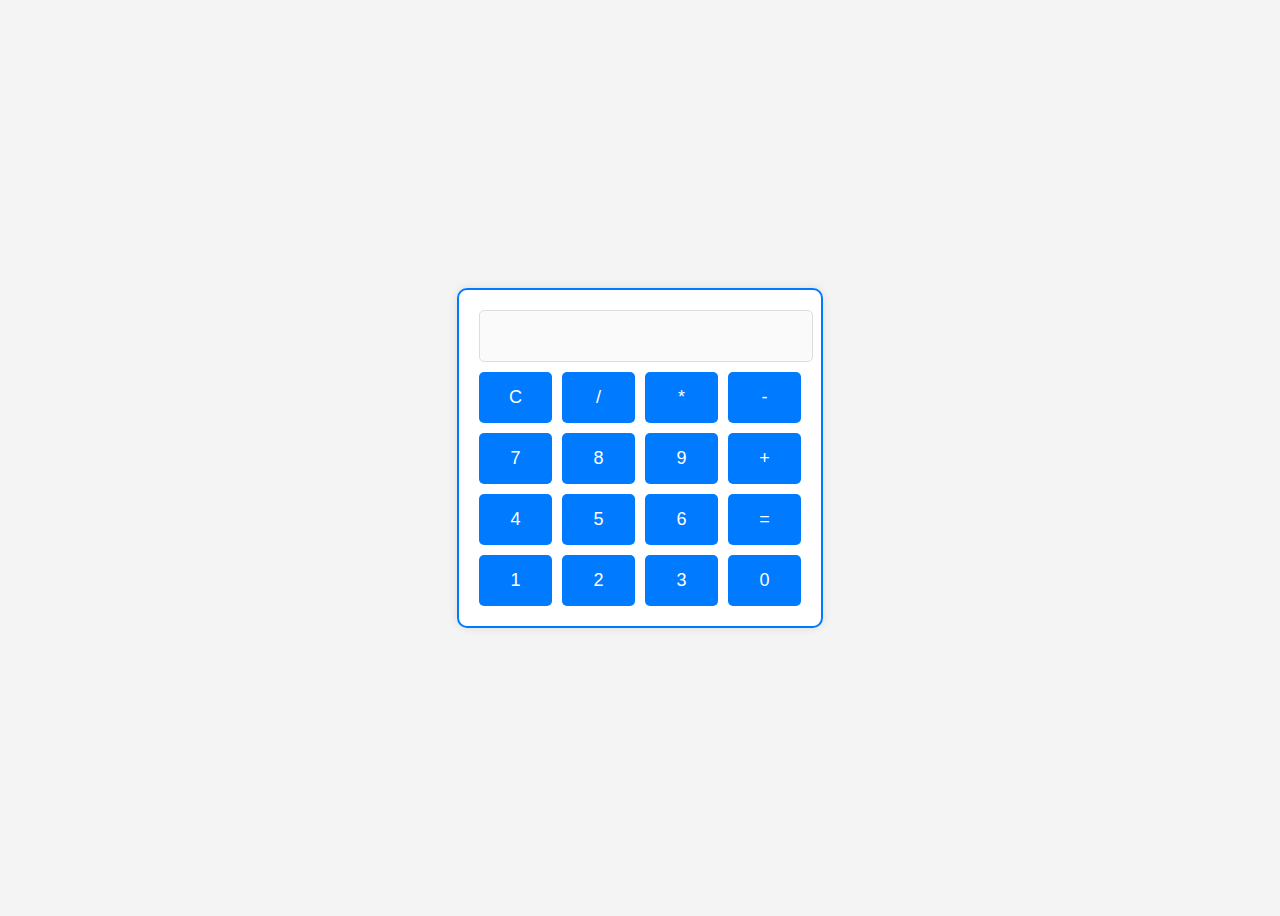
<file: Assignment 5/index.html>
<!DOCTYPE html>
<html lang="en">
<head>
    <meta charset="UTF-8">
    <meta name="viewport" content="width=device-width, initial-scale=1.0">
    <link rel="stylesheet" href="styles.css">
    <title>Calculator</title>
</head>
<body>
    <div class="calculator">
        <input type="text" id="display" disabled />
        <div class="buttons">
            <button onclick="clearDisplay()">C</button>
            <button onclick="appendToDisplay('/')">/</button>
            <button onclick="appendToDisplay('*')">*</button>
            <button onclick="appendToDisplay('-')">-</button>
            <button onclick="appendToDisplay('7')">7</button>
            <button onclick="appendToDisplay('8')">8</button>
            <button onclick="appendToDisplay('9')">9</button>
            <button onclick="appendToDisplay('+')">+</button>
            <button onclick="appendToDisplay('4')">4</button>
            <button onclick="appendToDisplay('5')">5</button>
            <button onclick="appendToDisplay('6')">6</button>
            <button onclick="calculate()">=</button>
            <button onclick="appendToDisplay('1')">1</button>
            <button onclick="appendToDisplay('2')">2</button>
            <button onclick="appendToDisplay('3')">3</button>
            <button onclick="appendToDisplay('0')">0</button>
        </div>
    </div>

    <script src="script.js"></script>
</body>
</html>
</file>
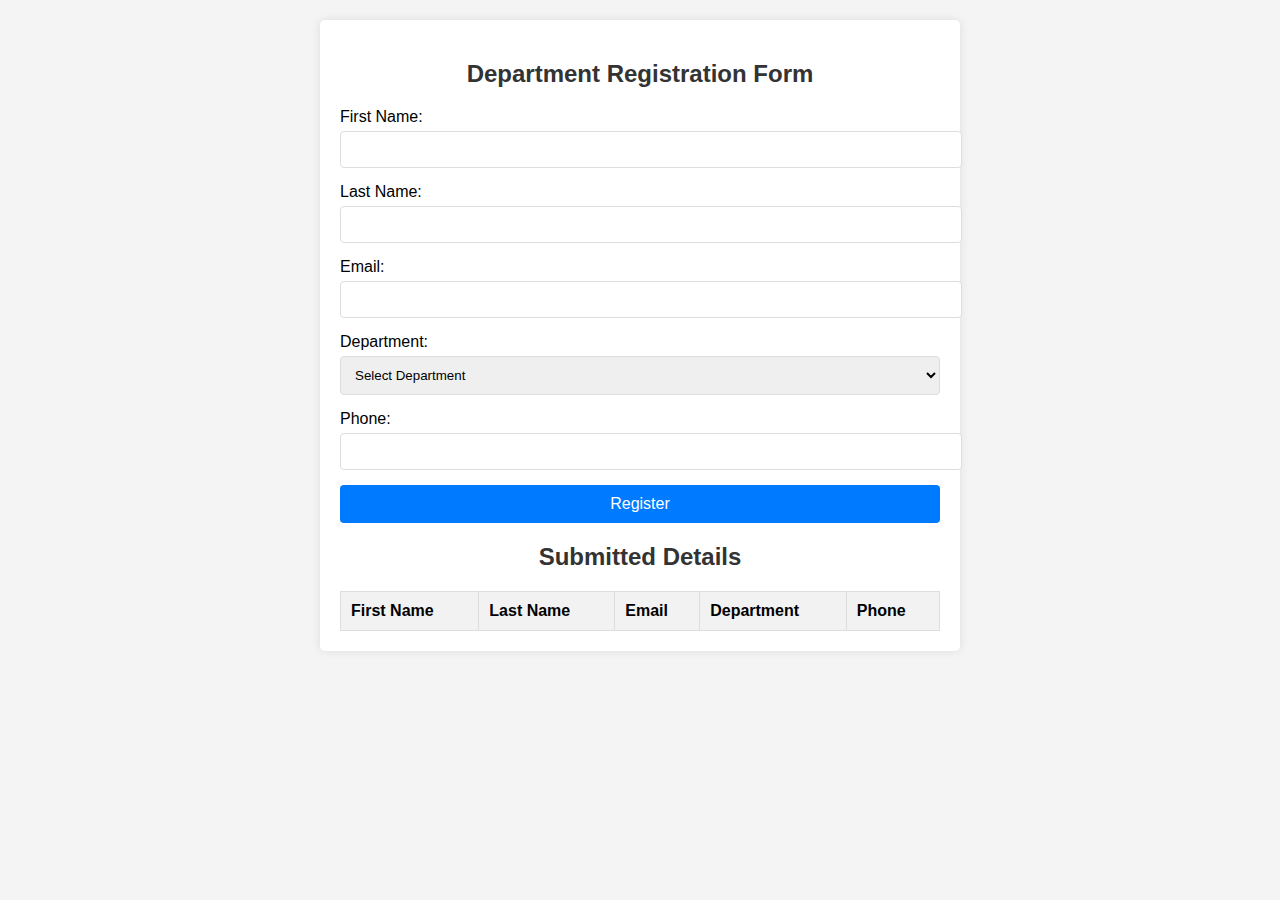
<file: Assignment 7/index.html>
<!DOCTYPE html>
<html lang="en">
<head>
    <meta charset="UTF-8">
    <meta name="viewport" content="width=device-width, initial-scale=1.0">
    <link rel="stylesheet" href="styles.css">
    <title>Department Registration Form</title>
</head>
<body>
    <div class="container">
        <h2>Department Registration Form</h2>
        <form id="registrationForm" onsubmit="return handleSubmit(event)">
            <div class="form-group">
                <label for="firstName">First Name:</label>
                <input type="text" id="firstName" name="firstName" required>
                <small class="error" id="firstNameError"></small>
            </div>
            <div class="form-group">
                <label for="lastName">Last Name:</label>
                <input type="text" id="lastName" name="lastName" required>
                <small class="error" id="lastNameError"></small>
            </div>
            <div class="form-group">
                <label for="email">Email:</label>
                <input type="email" id="email" name="email" required>
                <small class="error" id="emailError"></small>
            </div>
            <div class="form-group">
                <label for="department">Department:</label>
                <select id="department" name="department" required>
                    <option value="">Select Department</option>
                    <option value="Computer Science">Computer Science</option>
                    <option value="Information Technology">Information Technology</option>
                    <option value="Electrical Engineering">Electrical Engineering</option>
                    <option value="Mechanical Engineering">Mechanical Engineering</option>
                </select>
                <small class="error" id="departmentError"></small>
            </div>
            <div class="form-group">
                <label for="phone">Phone:</label>
                <input type="tel" id="phone" name="phone" required>
                <small class="error" id="phoneError"></small>
            </div>
            <button type="submit">Register</button>
        </form>

        <h2>Submitted Details</h2>
        <table id="detailsTable">
            <thead>
                <tr>
                    <th>First Name</th>
                    <th>Last Name</th>
                    <th>Email</th>
                    <th>Department</th>
                    <th>Phone</th>
                </tr>
            </thead>
            <tbody>
                <!-- Dynamic rows will be added here -->
            </tbody>
        </table>
    </div>

    <script src="script.js"></script>
</body>
</html>
</file>
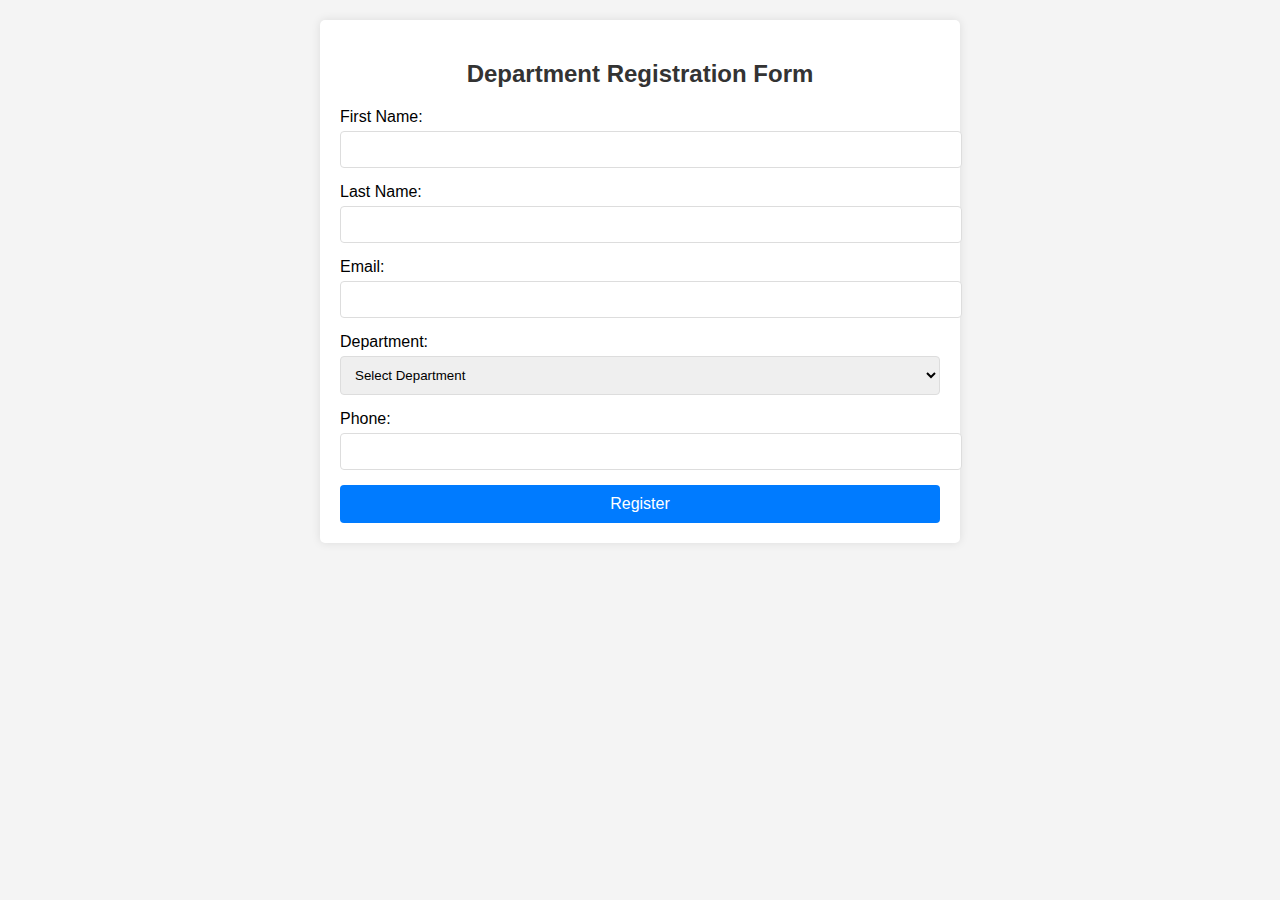
<file: Assignment 8/index.html>
<!DOCTYPE html>
<html lang="en">
<head>
    <meta charset="UTF-8">
    <meta name="viewport" content="width=device-width, initial-scale=1.0">
    <link rel="stylesheet" href="styles.css">
    <title>Department Registration Form</title>
</head>
<body>
    <div class="container">
        <h2>Department Registration Form</h2>
        <form id="registrationForm" onsubmit="return handleSubmit(event)">
            <div class="form-group">
                <label for="firstName">First Name:</label>
                <input type="text" id="firstName" name="firstName" required>
                <small class="error" id="firstNameError"></small>
            </div>
            <div class="form-group">
                <label for="lastName">Last Name:</label>
                <input type="text" id="lastName" name="lastName" required>
                <small class="error" id="lastNameError"></small>
            </div>
            <div class="form-group">
                <label for="email">Email:</label>
                <input type="email" id="email" name="email" required>
                <small class="error" id="emailError"></small>
            </div>
            <div class="form-group">
                <label for="department">Department:</label>
                <select id="department" name="department" required>
                    <option value="">Select Department</option>
                    <option value="Computer Science">Computer Science</option>
                    <option value="Information Technology">Information Technology</option>
                    <option value="Electrical Engineering">Electrical Engineering</option>
                    <option value="Mechanical Engineering">Mechanical Engineering</option>
                </select>
                <small class="error" id="departmentError"></small>
            </div>
            <div class="form-group">
                <label for="phone">Phone:</label>
                <input type="tel" id="phone" name="phone" required>
                <small class="error" id="phoneError"></small>
            </div>
            <button type="submit">Register</button>
        </form>
    </div>

    <script src="script.js"></script>
</body>
</html>
</file>
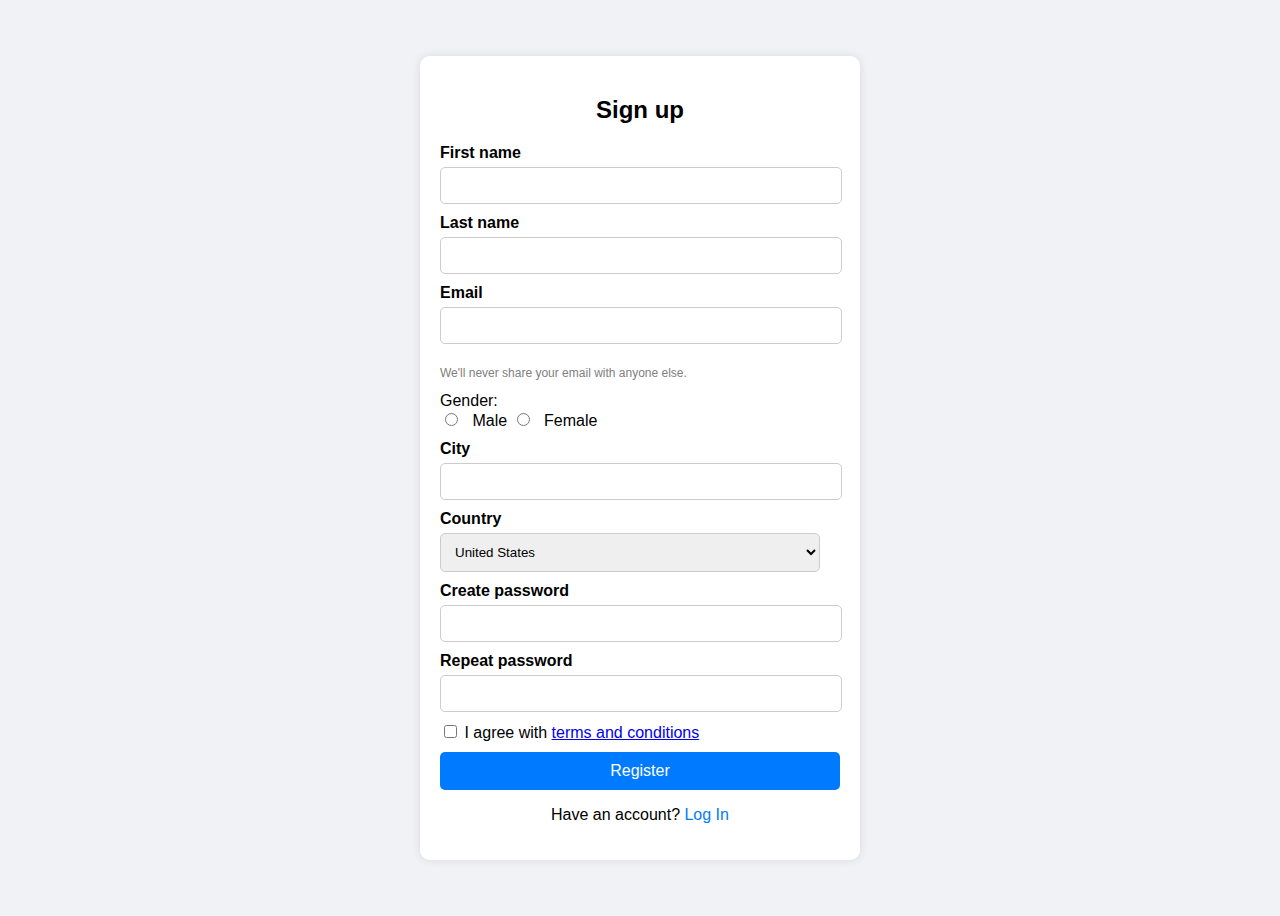
<file: Full Stack Dev.html>
<!DOCTYPE html>
<html lang="en">
<head>
    <meta charset="UTF-8">
    <meta name="viewport" content="width=device-width, initial-scale=1.0">
    <title>Sign Up</title>
    <style>
        body {
            font-family: Arial, sans-serif;
            display: flex;
            justify-content: center;
            align-items: center;
            height: 100vh;
            background-color: #f0f2f5;
        }
        .container {
            background-color: white;
            padding: 20px;
            border-radius: 10px;
            box-shadow: 0 0 10px rgba(0, 0, 0, 0.1);
            max-width: 400px;
            width: 100%;
        }
        .container h2 {
            text-align: center;
            margin-bottom: 20px;
        }
        .container label {
            display: block;
            margin-bottom: 5px;
            font-weight: bold;
        }
        .container input[type="text"],
        .container input[type="email"],
        .container input[type="password"],
        .container select {
            width: calc(100% - 20px);
            padding: 10px;
            margin-bottom: 10px;
            border: 1px solid #ccc;
            border-radius: 5px;
        }
        .container input[type="radio"] {
            margin-right: 10px;
        }
        .container .gender {
            margin-bottom: 10px;
        }
        .container .gender label {
            display: inline;
            font-weight: normal;
        }
        .container .checkbox {
            margin-bottom: 10px;
        }
        .container .checkbox label {
            display: inline;
            font-weight: normal;
        }
        .container button {
            width: 100%;
            padding: 10px;
            background-color: #007bff;
            color: white;
            border: none;
            border-radius: 5px;
            font-size: 16px;
        }
        .container button:hover {
            background-color: #0056b3;
        }
        .container .login {
            text-align: center;
            margin-top: 10px;
        }
        .container .login a {
            color: #007bff;
            text-decoration: none;
        }
        .container .login a:hover {
            text-decoration: underline;
        }
    </style>
</head>
<body>
    <div class="container">
        <h2>Sign up</h2>
        <form action="/submit_form" method="POST">
            <label for="firstName">First name</label>
            <input type="text" id="firstName" name="firstName" required>
            
            <label for="lastName">Last name</label>
            <input type="text" id="lastName" name="lastName" required>
            
            <label for="email">Email</label>
            <input type="email" id="email" name="email" required>
            <p style="font-size: 12px; color: gray;">We'll never share your email with anyone else.</p>
            
            <div class="gender">
                <label>Gender:</label><br>
                <input type="radio" id="male" name="gender" value="male" required>
                <label for="male">Male</label>
                <input type="radio" id="female" name="gender" value="female" required>
                <label for="female">Female</label>
            </div>
            
            <label for="city">City</label>
            <input type="text" id="city" name="city" required>
            
            <label for="country">Country</label>
            <select id="country" name="country" required>
                <option value="United States">United States</option>
                <option value="Canada">Canada</option>
                <option value="United Kingdom">United Kingdom</option>
                <option value="India">India</option>
                <!-- Add more options as needed -->
            </select>
            
            <label for="password">Create password</label>
            <input type="password" id="password" name="password" required>
            
            <label for="confirmPassword">Repeat password</label>
            <input type="password" id="confirmPassword" name="confirmPassword" required>
            
            <div class="checkbox">
                <input type="checkbox" id="terms" name="terms" required>
                <label for="terms">I agree with <a href="#">terms and conditions</a></label>
            </div>
            
            <button type="submit">Register</button>
        </form>
        <div class="login">
            <p>Have an account? <a href="#">Log In</a></p>
        </div>
    </div>
</body>
</html>
</file>
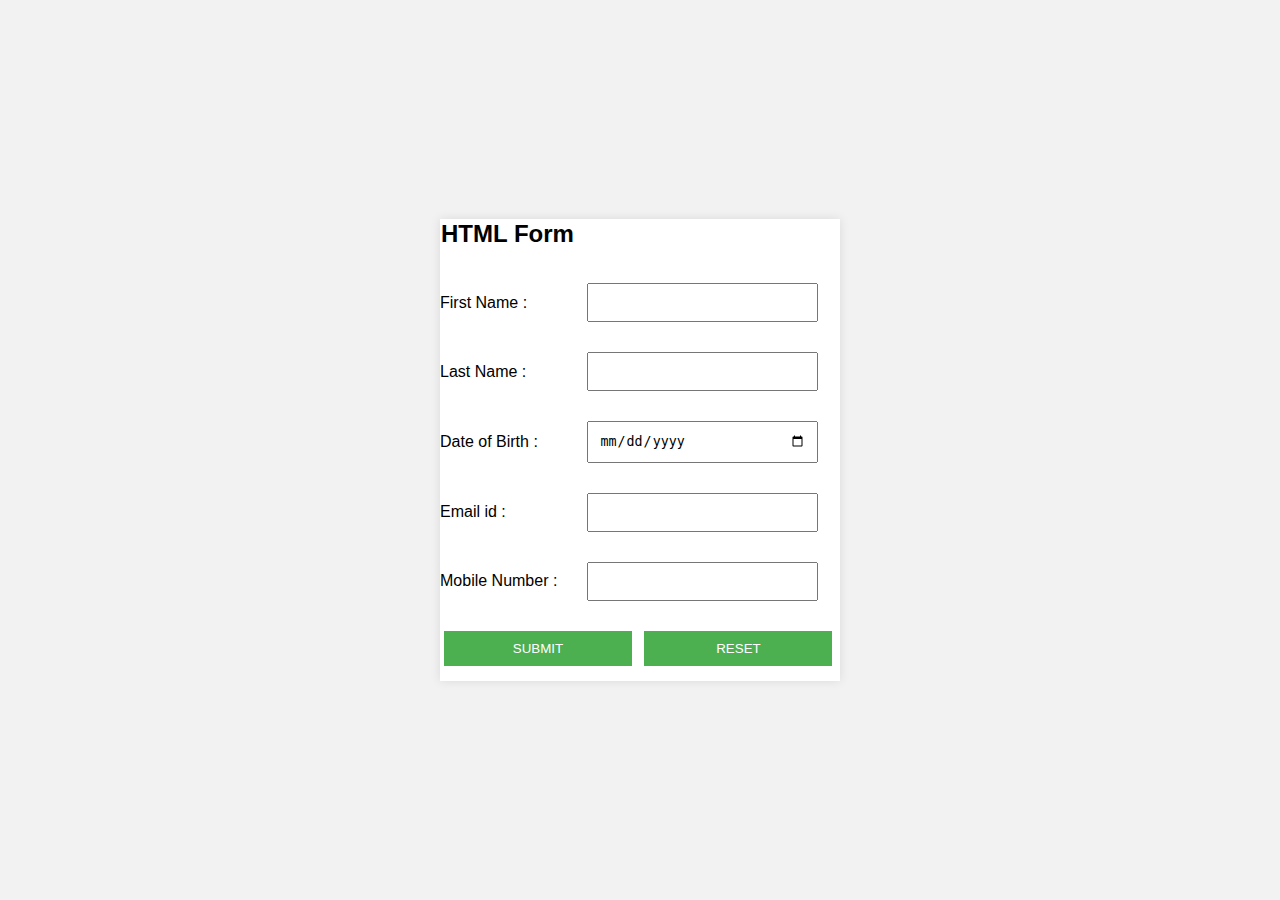
<file: HTML registration form.html>
<!DOCTYPE html>
<html>
<head>
    <title>Student Registration Form</title>
    <style>
        body {
            font-family: Arial, sans-serif;
            background-color: #f2f2f2;
            display: flex;
            justify-content: center;
            align-items: center;
            height: 100vh;
            margin: 0;
        }
        table {
            border-collapse: collapse;
            width: 400px;
            background-color: #ffffff;
            padding: 20px;
            box-shadow: 0 0 10px rgba(0, 0, 0, 0.1);
        }
        th {
            text-align: left;
            padding-bottom: 20px;
            font-size: 24px;
        }
        td {
            padding: 10px 0;
        }
        input[type="text"],
        input[type="email"],
        input[type="date"] {
            width: calc(100% - 22px);
            padding: 10px;
            margin: 5px 0;
            box-sizing: border-box;
        }
        input[type="submit"],
        input[type="reset"] {
            width: calc(50% - 12px);
            padding: 10px;
            margin: 5px 1%;
            background-color: #4CAF50;
            color: white;
            border: none;
            cursor: pointer;
        }
        input[type="submit"]:hover,
        input[type="reset"]:hover {
            background-color: #45a049;
        }
    </style>
</head>
<body>

    <form>
        <table>
            <tr>
                <th colspan="2">HTML Form</th>
            </tr>
            <tr>
                <td>First Name :</td>
                <td><input type="text" name="first_name" required></td>
            </tr>
            <tr>
                <td>Last Name :</td>
                <td><input type="text" name="last_name" required></td>
            </tr>
            <tr>
                <td>Date of Birth :</td>
                <td><input type="date" name="dob" required></td>
            </tr>
            <tr>
                <td>Email id :</td>
                <td><input type="email" name="email" required></td>
            </tr>
            <tr>
                <td>Mobile Number :</td>
                <td><input type="text" name="mobile" required></td>
            </tr>
            <tr>
                <td colspan="2">
                    <input type="submit" value="SUBMIT">
                    <input type="reset" value="RESET">
                </td>
            </tr>
        </table>
    </form>

</body>
</html>
</file>
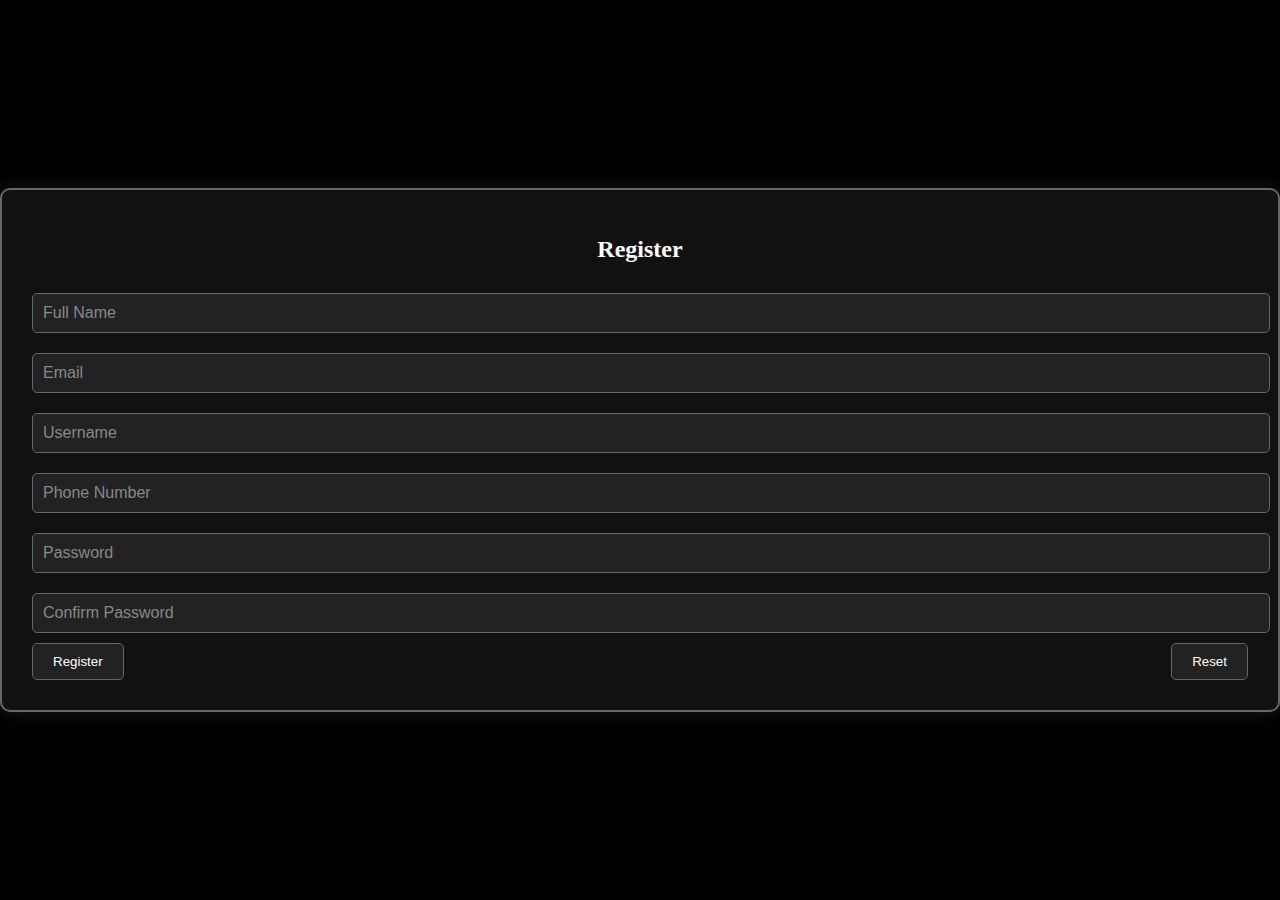
<file: Assignment3/Credo.html>
<!DOCTYPE html>
<html lang="en">
<head>
    <meta charset="UTF-8">
    <meta name="viewport" content="width=device-width, initial-scale=1.0">
    <title>Registration Form</title>
    <link rel="stylesheet" href="css/style.css"> <!-- Link to your CSS file -->
</head>
<body>
    <div class="form-container">
        <form>
            <h1>Register</h1>
            <input type="text" placeholder="Full Name" required>
            <input type="email" placeholder="Email" required>
            <input type="text" placeholder="Username" required>
            <input type="tel" placeholder="Phone Number" required>
            <input type="password" placeholder="Password" required>
            <input type="password" placeholder="Confirm Password" required>
            <div class="form-buttons">
                <button type="submit">Register</button>
                <button type="reset">Reset</button>
            </div>
        </form>
    </div>
</body>
</html>
</file>
<file: Assignment 5/styles.css>
body {
    display: flex;
    justify-content: center;
    align-items: center;
    height: 100vh;
    background-color: #f4f4f4;
    font-family: Arial, sans-serif;
}

.calculator {
    border: 2px solid #007bff;
    border-radius: 10px;
    padding: 20px;
    box-shadow: 0 0 10px rgba(0, 0, 0, 0.1);
    background-color: #fff;
}

#display {
    width: 100%;
    height: 40px;
    font-size: 24px;
    text-align: right;
    margin-bottom: 10px;
    padding: 5px;
    border: 1px solid #ddd;
    border-radius: 5px;
}

.buttons {
    display: grid;
    grid-template-columns: repeat(4, 1fr);
    gap: 10px;
}

button {
    padding: 15px;
    font-size: 18px;
    border: none;
    border-radius: 5px;
    background-color: #007bff;
    color: white;
    cursor: pointer;
    transition: background-color 0.3s;
}

button:hover {
    background-color: #0056b3;
}
</file>
<file: Assignment 7/styles.css>
body {
    font-family: Arial, sans-serif;
    background-color: #f4f4f4;
    margin: 0;
    padding: 20px;
}

.container {
    background: #fff;
    padding: 20px;
    border-radius: 5px;
    box-shadow: 0 0 10px rgba(0, 0, 0, 0.1);
    max-width: 600px;
    margin: auto;
}

h2 {
    text-align: center;
    color: #333;
}

.form-group {
    margin-bottom: 15px;
}

label {
    display: block;
    margin-bottom: 5px;
}

input, select {
    width: 100%;
    padding: 10px;
    border: 1px solid #ddd;
    border-radius: 4px;
}

input:focus, select:focus {
    border-color: #007bff;
}

.error {
    color: red;
    font-size: 12px;
}

button {
    background-color: #007bff;
    color: white;
    border: none;
    padding: 10px;
    width: 100%;
    border-radius: 4px;
    cursor: pointer;
    font-size: 16px;
}

button:hover {
    background-color: #0056b3;
}

table {
    width: 100%;
    margin-top: 20px;
    border-collapse: collapse;
}

th, td {
    border: 1px solid #ddd;
    padding: 10px;
    text-align: left;
}

th {
    background-color: #f2f2f2;
}
</file>
<file: Assignment 8/styles.css>
body {
    font-family: Arial, sans-serif;
    background-color: #f4f4f4;
    margin: 0;
    padding: 20px;
}

.container {
    background: #fff;
    padding: 20px;
    border-radius: 5px;
    box-shadow: 0 0 10px rgba(0, 0, 0, 0.1);
    max-width: 600px;
    margin: auto;
}

h2 {
    text-align: center;
    color: #333;
}

.form-group {
    margin-bottom: 15px;
}

label {
    display: block;
    margin-bottom: 5px;
}

input, select {
    width: 100%;
    padding: 10px;
    border: 1px solid #ddd;
    border-radius: 4px;
}

input:focus, select:focus {
    border-color: #007bff;
}

.error {
    color: red;
    font-size: 12px;
}

button {
    background-color: #007bff;
    color: white;
    border: none;
    padding: 10px;
    width: 100%;
    border-radius: 4px;
    cursor: pointer;
    font-size: 16px;
}

button:hover {
    background-color: #0056b3;
}
</file>
<file: Assignment3/css/style.css>
/* style.css */
body {
    display: flex;
    justify-content: center;
    align-items: center;
    height: 100vh;
    margin: 0;
    background-color: #000; /* Dark background as shown in the example */
}

.form-container {
    background-color: #111; /* Darker form background */
    padding: 30px;
    border: 2px solid #666;
    border-radius: 10px;
    box-shadow: 0 0 20px rgba(255, 255, 255, 0.1);
    text-align: center;
}

form h1 {
    color: #fff;
    font-size: 24px;
    margin-bottom: 20px;
}

form input {
    width: 100%;
    padding: 10px;
    margin: 10px 0;
    border: 1px solid #666;
    border-radius: 5px;
    background-color: #222;
    color: #fff;
    font-size: 16px;
}

form input::placeholder {
    color: #888;
}

.form-buttons {
    display: flex;
    justify-content: space-between;
}

form button {
    padding: 10px 20px;
    border: 1px solid #666;
    border-radius: 5px;
    background-color: #222;
    color: #fff;
    cursor: pointer;
}

form button:hover {
    background-color: #333;
}
</file>
